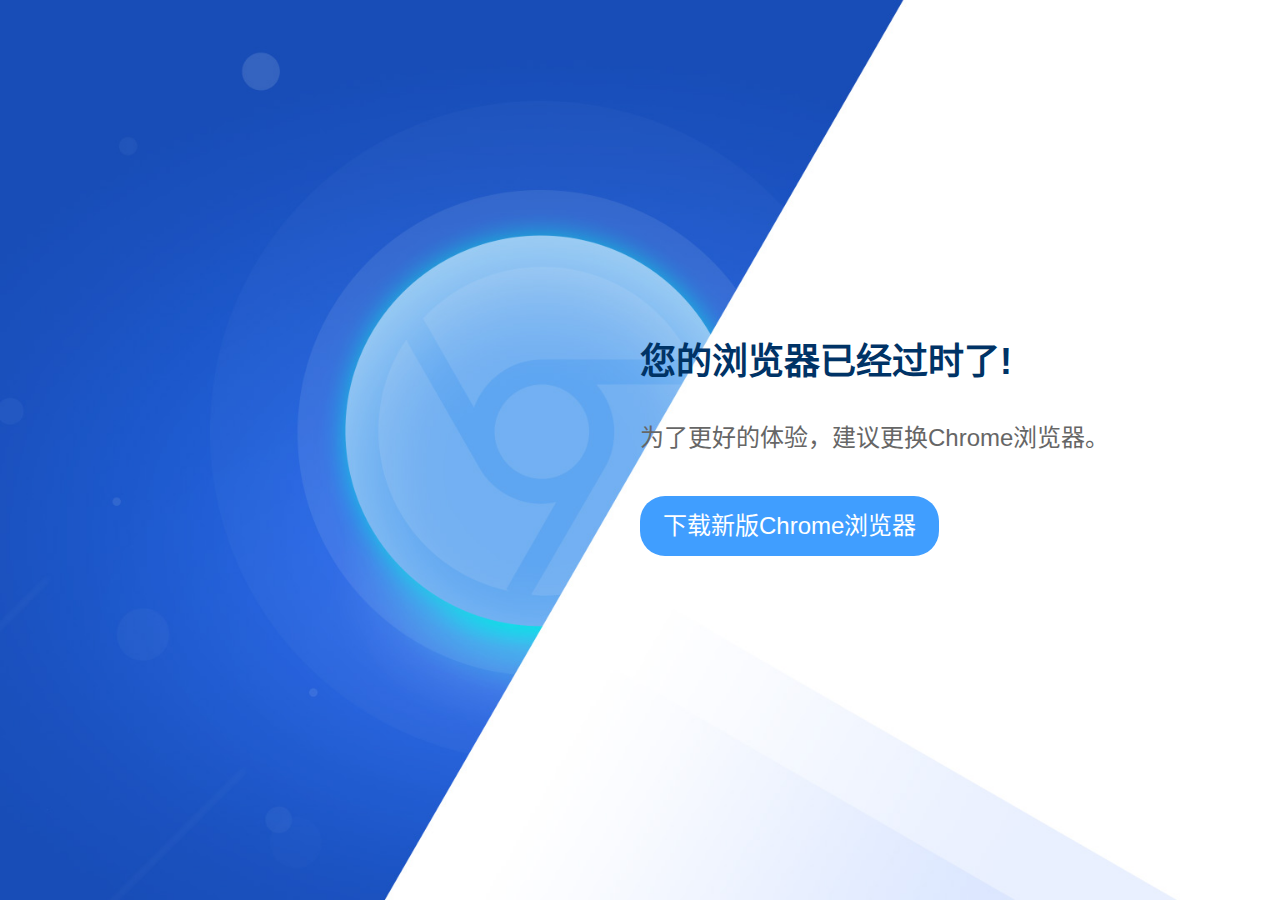
<file: chrome.html>
<!DOCTYPE html>
<html lang="zh-CN">
<head>
  <meta charset="UTF-8">
  <title>更新浏览器</title>
  <style>
    html, body {
      margin: 0;
      padding: 0;
      height: 100%;
      font-family: "微软雅黑", "Helvetica Neue", Helvetica, Arial, sans-serif;
      color: #666;
      min-width: 1000px;
      min-height: 600px;
      background: url(img/upgrade_bg.jpg);
      background-size: cover;
    }

    h3, p {
      margin: 0;
      padding: 0;
    }

    .browser-upgrade {
      height: 100%;
      position: relative;
    }

    .browser-upgrade__inner {
      position: absolute;
      top: 50%;
      transform: translateY(-50%);
      left: 50%;
      font-size: 24px;
      line-height: 1.5em;
    }

    h3 {
      color: #003366;
      padding-bottom: 40px;
      font-size: 36px;
    }

    .btn a {
      display: inline-block;
      border-radius: 25px;
      padding: 12px 23px;
      color: #fff;
      background: #409eff;
      cursor: pointer;
      margin-top: 40px;
      text-decoration: none;
    }

    .btn a:hover {
      opacity: 0.8;
    }
  </style>
</head>
<body>
<div class="browser-upgrade">
  <div class="browser-upgrade__inner">
    <h3>您的浏览器已经过时了! </h3>
    <p>为了更好的体验，建议更换Chrome浏览器。</p>
    <div class="btn"><a href="/chrome/ChromeStandalone_60.0.3112.90_Setup.exe">下载新版Chrome浏览器</a></div>
  </div>
</div>
</body>
</html>
</file>
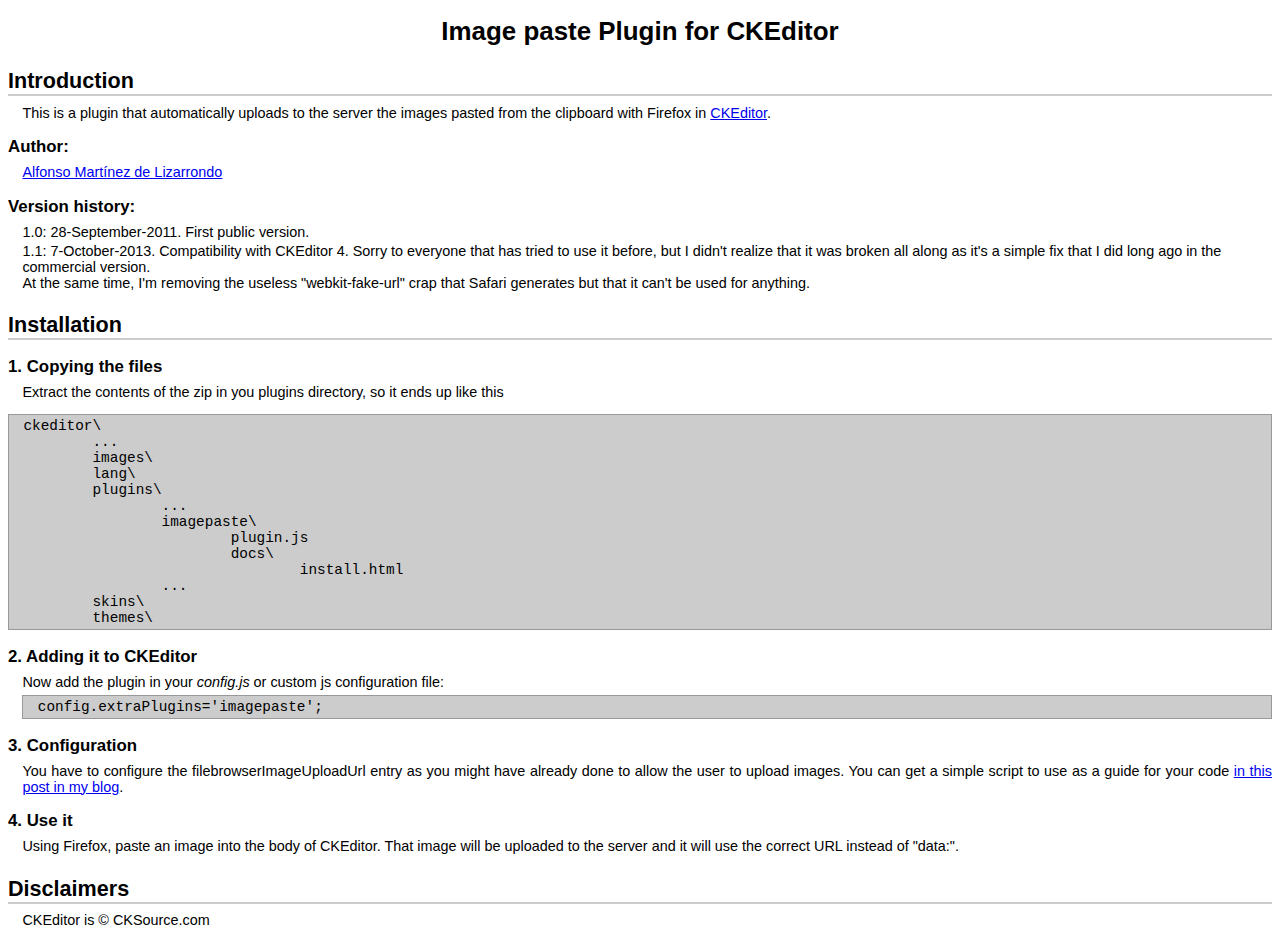
<file: ckeditor/plugins/imagepaste/docs/install.html>
﻿<!DOCTYPE HTML PUBLIC "-//W3C//DTD HTML 4.01 Transitional//EN"
	"http://www.w3.org/TR/html4/loose.dtd">
<html lang="en">
<head>
<meta http-equiv="Content-Type" content="text/html; charset=utf-8">
<title>Image paste plugin</title>
<link href="styles.css" rel="stylesheet" type="text/css">
</head>

<body>
<h1>Image paste Plugin for CKEditor</h1>

<h2>Introduction</h2>
<p>This is a plugin that automatically uploads to the server the images pasted from the clipboard with Firefox in <a href="http://www.ckeditor.com">CKEditor</a>.</p>

<h3 id="contact">Author:</h3>
<p><a href="mailto:amla70@gmail.com">Alfonso Mart&iacute;nez de Lizarrondo</a></p>

<h3>Version history: </h3>
<ol>
  <li>1.0: 28-September-2011. First public version.</li>
  <li>1.1: 7-October-2013. Compatibility with CKEditor 4. Sorry to everyone that has tried to use it before, but I didn't realize that it was broken all along as it's a simple fix that I did long ago in the commercial version.<br>
  At the same time, I'm removing the useless "webkit-fake-url" crap that Safari generates but that it can't be used for anything.</li>
</ol>

<h2>Installation</h2>
<h3>1. Copying the files</h3>
<p>Extract the contents of the zip in you plugins directory, so it ends up like
    this<br>
    <!--<img src="installation.png" alt="Screenshot of installation" width="311" height="346" longdesc="#install">-->
    </p>
<pre id="--install">
ckeditor\
	...
	images\
	lang\
	plugins\
		...
		imagepaste\
			plugin.js
			docs\
				install.html
		...
	skins\
	themes\
</pre>
<h3>2. Adding it to CKEditor</h3>
<p>Now add the plugin in your <em>config.js</em> or custom js configuration
file:
<code>config.extraPlugins='imagepaste'; </code>
</p>

<h3>3. Configuration</h3>
<p>You have to configure the filebrowserImageUploadUrl entry as you might have already done to allow the user to upload images. You can get a simple script to use as a guide for your code <a href="http://alfonsoml.blogspot.com.es/2013/08/a-basic-upload-script-for-ckeditor.html">in this post in my blog</a>.</p>

<h3>4. Use it</h3>
<p>Using Firefox, paste an image into the body of CKEditor. That image will be uploaded to the server and it will use the correct URL instead of "data:".</p>

<!--
<h2>Final notes</h2>
-->

<h2>Disclaimers</h2>
<p>CKEditor is  &copy; CKSource.com</p>
</body>
</html>
</file>
<file: ckeditor/plugins/imagepaste/docs/styles.css>
body {
	font-family: Arial, Helvetica, sans-serif;
	font-size: 90%;
}
h1 {
	text-align:center;
	font-size:180%;
}
h2 {
	border-bottom:2px solid #CCC;
	margin:1em 0 0.4em 0;
}
h3 {
	margin-bottom:0.4em;
}
p {
	margin:0 0 1em 1em;
	text-align:justify;
}
ol {
	margin:0 0 1.2em 1em;
	padding:0;
	list-style-type:none;
}
ol li {
	margin:0.2em 0;
}
pre, code {
	font-size:100%;
	font-family:"Courier New", Courier, mono;
	background-color: #CCCCCC;
	border:1px solid #999;
	padding:0.2em 1em;
	margin: 0.4em 0;
	display:block;
	white-space: pre;
	overflow: auto;
}
form {
	margin:0 0 0 1em;
}
span.key {
	color: #006600;
}
#install {
	display:none
}
#languages ul {
	display:inline;
	list-style-type:none;
	margin:0;
	padding:0;
}
#languages li {
	display:inline;
	margin:0;
	padding:0;
	vertical-align:bottom;
}
</file>
